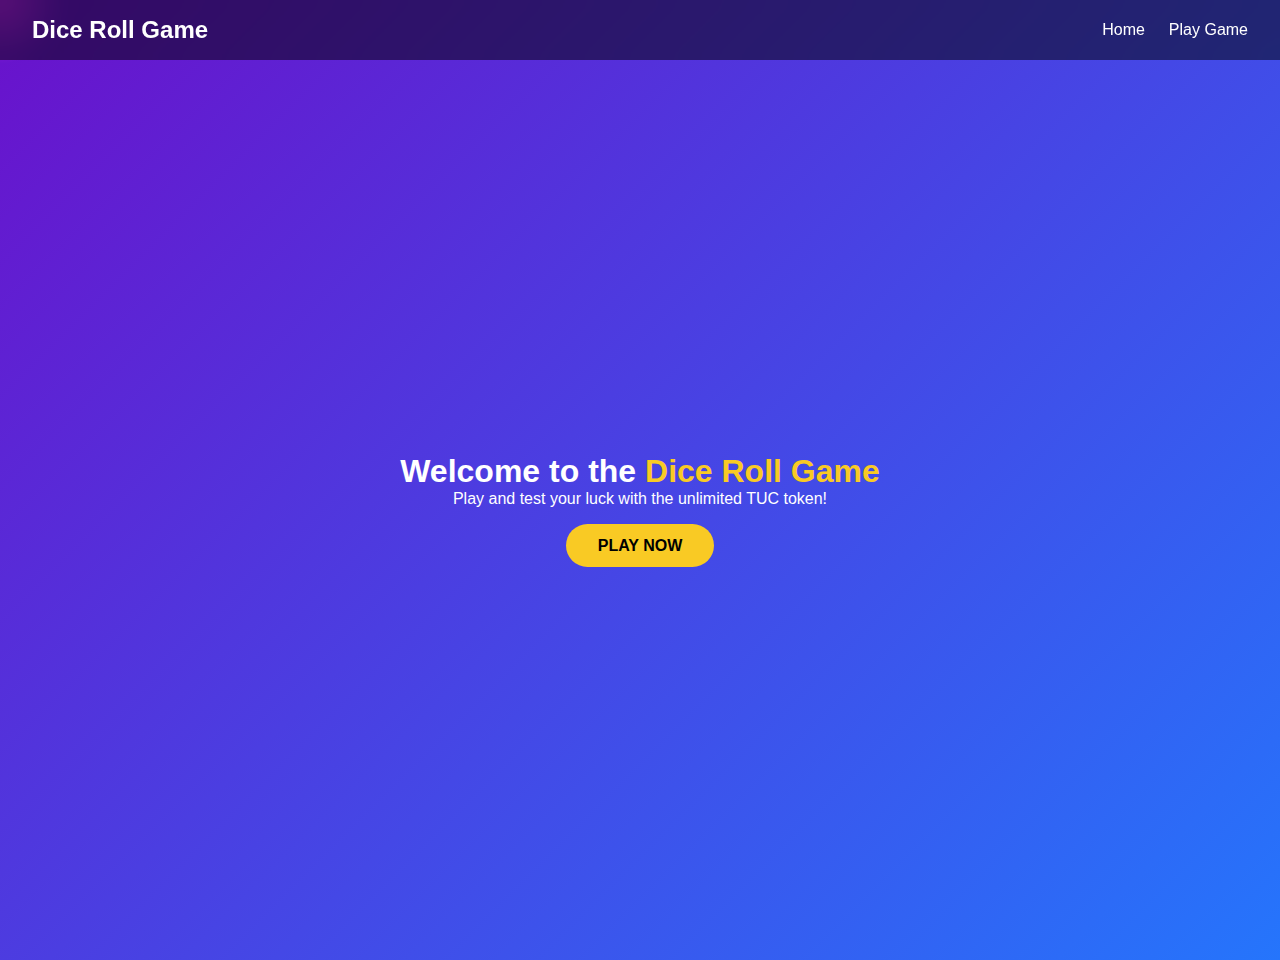
<file: index.html>
<!DOCTYPE html>
<html lang="en">
<head>
    <meta charset="UTF-8">
    <meta name="viewport" content="width=device-width, initial-scale=1.0">
    <title>Dice Roll Game</title>
    <link rel="stylesheet" href="styles.css">
</head>
<body>

    <!-- Navbar -->
    <div class="navbar">
        <div class="navbar-brand">Dice Roll Game</div>
        <ul class="nav-links">
            <li><a href="index.html">Home</a></li>
            <li><a href="game.html">Play Game</a></li>
        </ul>
    </div>

    <!-- Landing Section -->
    <div class="landing">
        <div class="landing-content">
            <h1>Welcome to the <span class="highlight">Dice Roll Game</span></h1>
            <p>Play and test your luck with the unlimited TUC token!</p>
            <a href="game.html" class="play-now">Play Now</a>
        </div>
    </div>

    <script src="script.js"></script>
</body>
</html>
</file>
<file: styles.css>
/* General Styles */
* {
    margin: 0;
    padding: 0;
    box-sizing: border-box;
    font-family: 'Poppins', sans-serif;
}

body {
    overflow-x: hidden;
    background: linear-gradient(135deg, #6a11cb, #2575fc);
    color: #fff;
    animation: bg-animation 10s infinite alternate;
    cursor: none;
}

/* Spotlight Effect on Cursor */
body::before {
    content: '';
    position: absolute;
    width: 150px;
    height: 150px;
    background: radial-gradient(circle, rgba(255, 255, 255, 0.7), transparent 60%);
    border-radius: 50%;
    pointer-events: none;
    mix-blend-mode: overlay;
    transform: translate(-50%, -50%);
    transition: 0.1s;
}

/* Position cursor spotlight at mouse location */
body:hover::before {
    position: fixed;
    left: calc(var(--x) - 75px);  /* Adjust position */
    top: calc(var(--y) - 75px);   /* Adjust position */
}

/* Navbar */
.navbar {
    display: flex;
    justify-content: space-between;
    align-items: center;
    padding: 1rem 2rem;
    position: sticky;
    top: 0;
    background: rgba(0, 0, 0, 0.5);
    backdrop-filter: blur(10px);
    z-index: 10;
}

.navbar-brand {
    font-size: 1.5rem;
    font-weight: bold;
    color: #fff;
}

.nav-links {
    display: flex;
    list-style: none;
    gap: 1.5rem;
}

.nav-links a {
    text-decoration: none;
    color: #fff;
    transition: color 0.3s ease;
}

.nav-links a:hover {
    color: #f9ca24;
}

/* Landing Section */
.landing {
    height: 100vh;
    display: flex;
    align-items: center;
    justify-content: center;
    text-align: center;
    padding: 2rem;
}

.landing-content {
    animation: fadeIn 2s ease;
}

.highlight {
    color: #f9ca24;
    font-weight: bold;
}

.play-now {
    display: inline-block;
    margin-top: 1rem;
    padding: 0.8rem 2rem;
    background: #f9ca24;
    color: #000;
    border-radius: 25px;
    font-weight: bold;
    text-transform: uppercase;
    text-decoration: none;
    transition: transform 0.3s ease, background 0.3s ease;
}

.play-now:hover {
    transform: scale(1.1);
    background: #ffeaa7;
}

/* Game Section with Glassmorphism */
.glass-card {
    background: rgba(255, 255, 255, 0.2);
    border: 1px solid rgba(255, 255, 255, 0.3);
    border-radius: 15px;
    box-shadow: 0 4px 30px rgba(0, 0, 0, 0.1);
    backdrop-filter: blur(10px);
    padding: 2rem;
    text-align: center;
}
</file>
